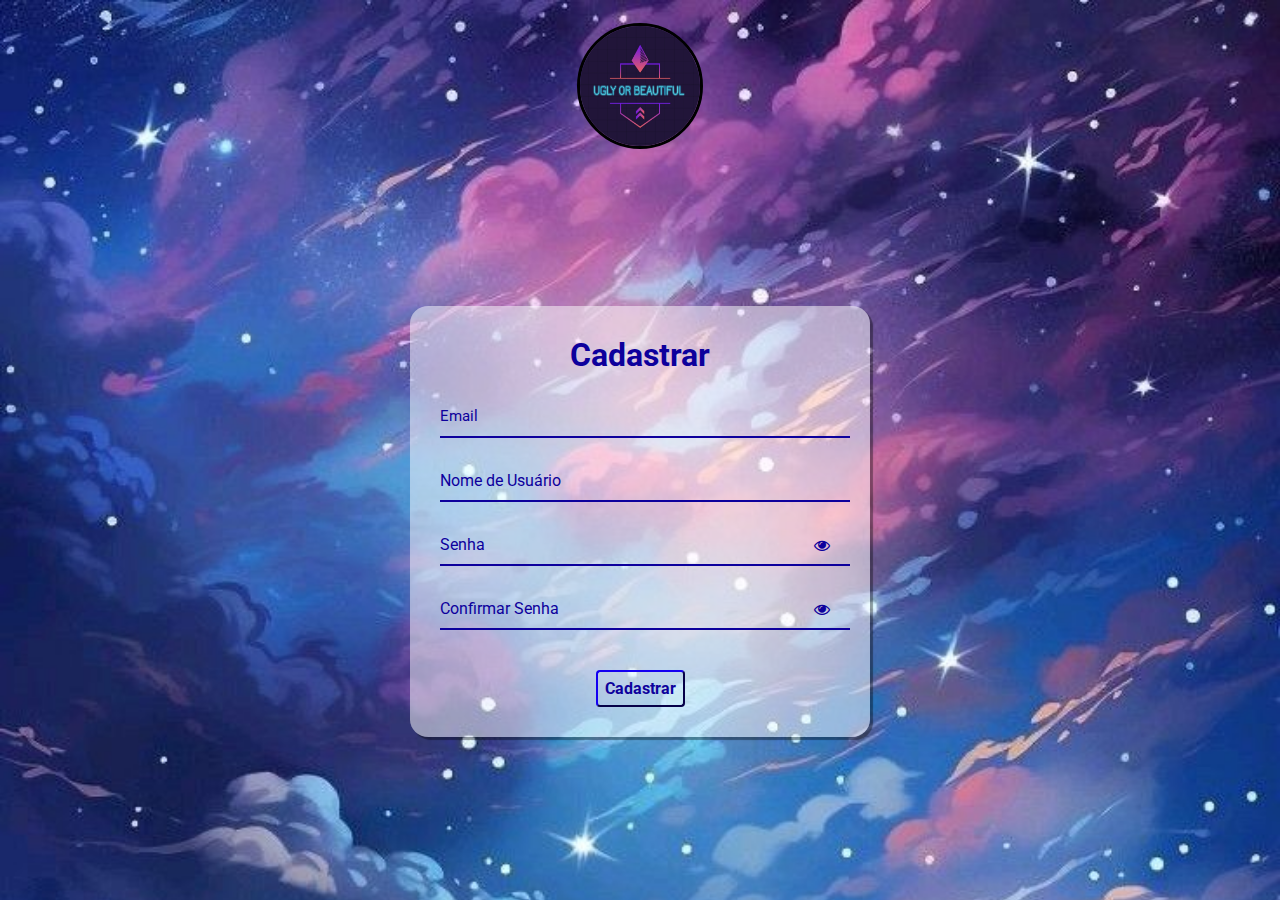
<file: assets/html/signup.html>
<!DOCTYPE html>
<html lang="pt-br">
  <head>
    <meta charset="UTF-8" />
    <meta http-equiv="X-UA-Compatible" content="IE=edge" />
    <meta name="viewport" content="width=device-width, initial-scale=1.0" />
    <link
      rel="stylesheet"
      href="https://stackpath.bootstrapcdn.com/font-awesome/4.7.0/css/font-awesome.min.css"
    />
    <link rel="stylesheet" href="../css/signup.css" />
    <link rel="icon" href="../images/Logosite.png" sizes="32x32" type="image/x-icon">
    <link rel="shortcut icon" href="../images/Logosite.png" sizes="32x32" type="image/x-icon">

    <title>Cadastro</title>

  </head>
  <body>

    <div class="logo-container">
    <img class="logo" src="../images/Logo.jpg" alt="Logo">
    </div>

    <div class="container">
      <div class="card">
        <h1>Cadastrar</h1>


        <div id="msgError"></div>
        <div id="msgSuccess"></div>

        <div class="label-float">
          <input type="email" id="email" placeholder=" " required />
          <label id="labelEmail" for="email">Email</label>
        </div>
        
        <div class="label-float">
          <input type="text" id="usuario" placeholder=" " required />
          <label id="labelUsuario" for="usuario">Nome de Usuário</label>
        </div>

        <div class="label-float">
          <input type="password" id="senha" placeholder=" " required />
          <label id="labelSenha" for="senha">Senha</label>
          <i id="verSenha" class="fa fa-eye" aria-hidden="true"></i>
        </div>

        <div class="label-float">
          <input type="password" id="confirmSenha" placeholder=" " required />
          <label id="labelConfirmSenha" for="confirmSenha"
            >Confirmar Senha</label
          >
          <i id="verConfirmSenha" class="fa fa-eye" aria-hidden="true"></i>
        </div>

        <div class="justify-center">
          <button onclick="cadastrar()">Cadastrar</button>
        </div>
      </div>
    </div>

    <script src="../js/signup.js"></script>
  </body>
</html>
</file>
<file: assets/css/signup.css>
@import url("https://fonts.googleapis.com/css2?family=Roboto:ital,wght@0,100;0,300;0,400;0,500;0,700;0,900;1,100;1,300;1,400;1,500;1,700;1,900&display=swap");

* {
  margin: 0;
  padding: 0;
  font-family: "Roboto", sans-serif;
}

body {
  background-image: url("../images/img.signup.jpg");
  background-repeat: no-repeat;
  background-size: cover;
  background-attachment: fixed;
}

.logo-container {
  display: flex;
  position: relative;
  justify-content: center;
  margin-top: 10px;
  margin-bottom: -50px;
}

.logo {
  width: 120px;
  height: 120px;
  border-radius: 100%;
  border: 3px solid;
  animation: pulse-border 5s infinite alternate;
}

@keyframes pulse-border {
  0% {
    border-color: rgb(255, 0, 0);
  }
  25% {
    border-color: rgb(0, 255, 0);
  }
  50% {
    border-color: rgb(0, 0, 255);
  }
  75% {
    border-color: rgb(255, 255, 0);
  }
  100% {
    border-color: rgb(255, 0, 255);
  }
}

.container {
  display: flex;
  justify-content: center;
  align-items: center;
  width: 100%;
  margin-top: 150px;
  padding: 10px;
  box-sizing: border-box;
}

.card {
  margin-top: 60px;
  background-color: #ffffff80;
  padding: 30px;
  border-radius: 4%;
  box-shadow: 3px 3px 1px 0px #00000060;
  width: 400px;
}

h1 {
  text-align: center;
  margin-bottom: 20px;
  color: #0d009c;
}

.label-float input {
  width: 100%;
  padding: 5px 5px;
  display: inline-block;
  border: 0;
  border-bottom: 2px solid #0d009c;
  background-color: transparent;
  outline: none;
  min-width: 180px;
  font-size: 16px;
  transition: all 0.3s ease-out;
  border-radius: 0;
}

.label-float {
  position: relative;
  padding-top: 13px;
  margin-top: 5%;
  margin-bottom: 5%;
}

.label-float input:focus {
  border-bottom: 2px solid #4038a0;
}

.label-float label {
  color: #0d009c;
  pointer-event: none;
  position: absolute;
  top: 0;
  left: 0;
  margin-top: 13px;
  transition: all 0.3s ease-out;
}

.label-float input:focus + label,
.label-float input:valid + label {
  font-size: 13px;
  margin-top: 0;
  color: #4038a0;
}

button {
  background-color: transparent;
  border-color: #0d009c;
  color: #0d009c;
  padding: 7px;
  font-weight: bold;
  font-size: 12pt;
  margin-top: 20px;
  border-radius: 4px;
  cursor: pointer;
  outline: none;
  transition: all 0.4s ease-out;
}

button:hover {
  background-color: #0d009c;
  color: #fff;
}

.justify-center {
  display: flex;
  justify-content: center;
}

.fa-eye {
  position: absolute;
  top: 15px;
  right: 10px;
  cursor: pointer;
  color: #0d009c;
}

#msgError {
  text-align: center;
  color: #ff0000;
  background-color: #ffbbbb;
  padding: 10px;
  border-radius: 4px;
  display: none;
}

#msgSuccess {
  text-align: center;
  color: #00bb00;
  background-color: #bbffbe;
  padding: 10px;
  border-radius: 4px;
  display: none;
}

.input-error {
  border-color: red !important;
}

.error-message {
  color: red;
  font-size: 12px;
  margin-top: 5px;
}

.label-float input[type="email"] {
  width: 100%;
  padding: 5px 5px;
  display: inline-block;
  border: 0;
  border-bottom: 2px solid #0d009c;
  background-color: transparent;
  outline: none;
  min-width: 180px;
  font-size: 16px;
  transition: all 0.3s ease-out;
  border-radius: 0;
}

/* Telas menores que 768px (tablets e celulares) */

@media (max-width: 768px) {
  .container {
    margin-top: 100px;
    padding: 1vw;
  }

  .card {
    padding: 20px;
  }

  h1 {
    font-size: 24px;
  }

  button {
    font-size: 10pt;
  }
}

.logo-container {
  top: 1vw;
}

#labelEmail {
  font-size: 15px;
}

/* Telas menores que 480px (celulares pequenos) */

@media (max-width: 480px) {
  .container {
    margin-top: 50px;
  }

  .card {
    padding: 15px;
  }

  h1 {
    font-size: 20px;
  }

  button {
    font-size: 9pt;
    padding: 5px;
  }
}
</file>
